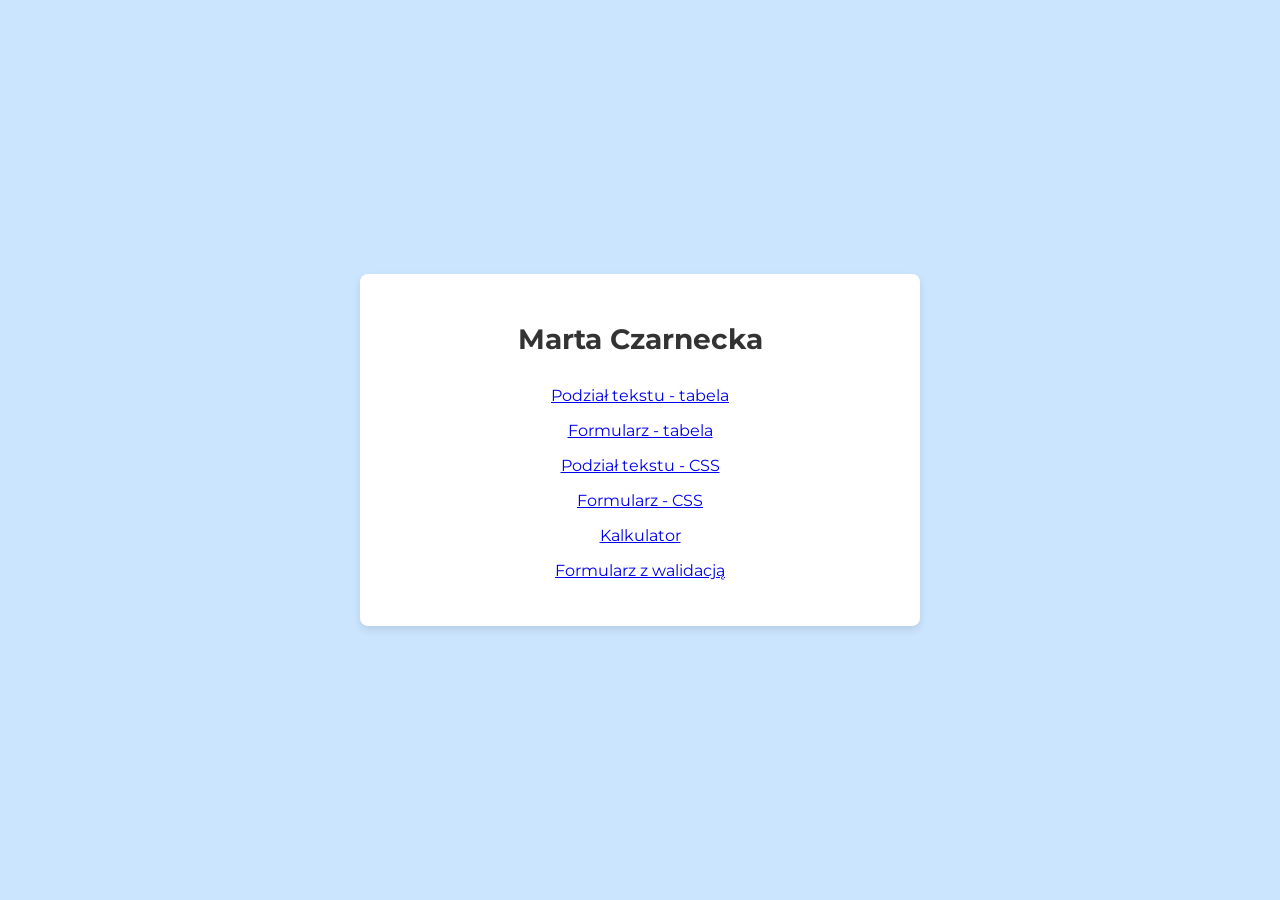
<file: index.html>
<!DOCTYPE html>
<html lang="pl">
<head>
    <meta charset="UTF-8">
    <meta name="viewport" content="width=device-width, initial-scale=1.0">
    <link href="https://fonts.googleapis.com/css2?family=Montserrat:wght@400;700&display=swap" rel="stylesheet">
    <title>Strona startowa</title>
    <style>
    body {
        display: flex;
        justify-content: center;
        align-items: center;
        height: 100vh;
        font-family: 'Montserrat', sans-serif;
        background-color: #cce5ff;
        margin: 0;
        color: #333;
    }
    .container {
        background-color: #ffffff;
        padding: 30px;
        max-width: 500px;
        width: 100%;
        border-radius: 8px;
        box-shadow: 0 4px 8px rgba(0, 0, 0, 0.1);
        text-align: center;
    }
    h1 {
            font-size: 28px;
            color: #333;
            margin-bottom: 30px;
        }

    .section {
        text-align: center;
    }

    </style>
</head>
<body>

    <div class="container">
        <h1>Marta Czarnecka</h1>

        <div class="section">
            <p><a href="subpage1.html">Podział tekstu - tabela</a></p>
            <p><a href="subpage2.html">Formularz - tabela</a></p>
            <p><a href="subpage3.html">Podział tekstu - CSS</a></p>
            <p><a href="subpage4.html">Formularz - CSS</a></p>
            <p><a href="kalkulator/calculator.html">Kalkulator</a></p>
            <p><a href="formularz/formularz.html">Formularz z walidacją</a></p>
        </div>
    </div>

</body>
</html>
</file>
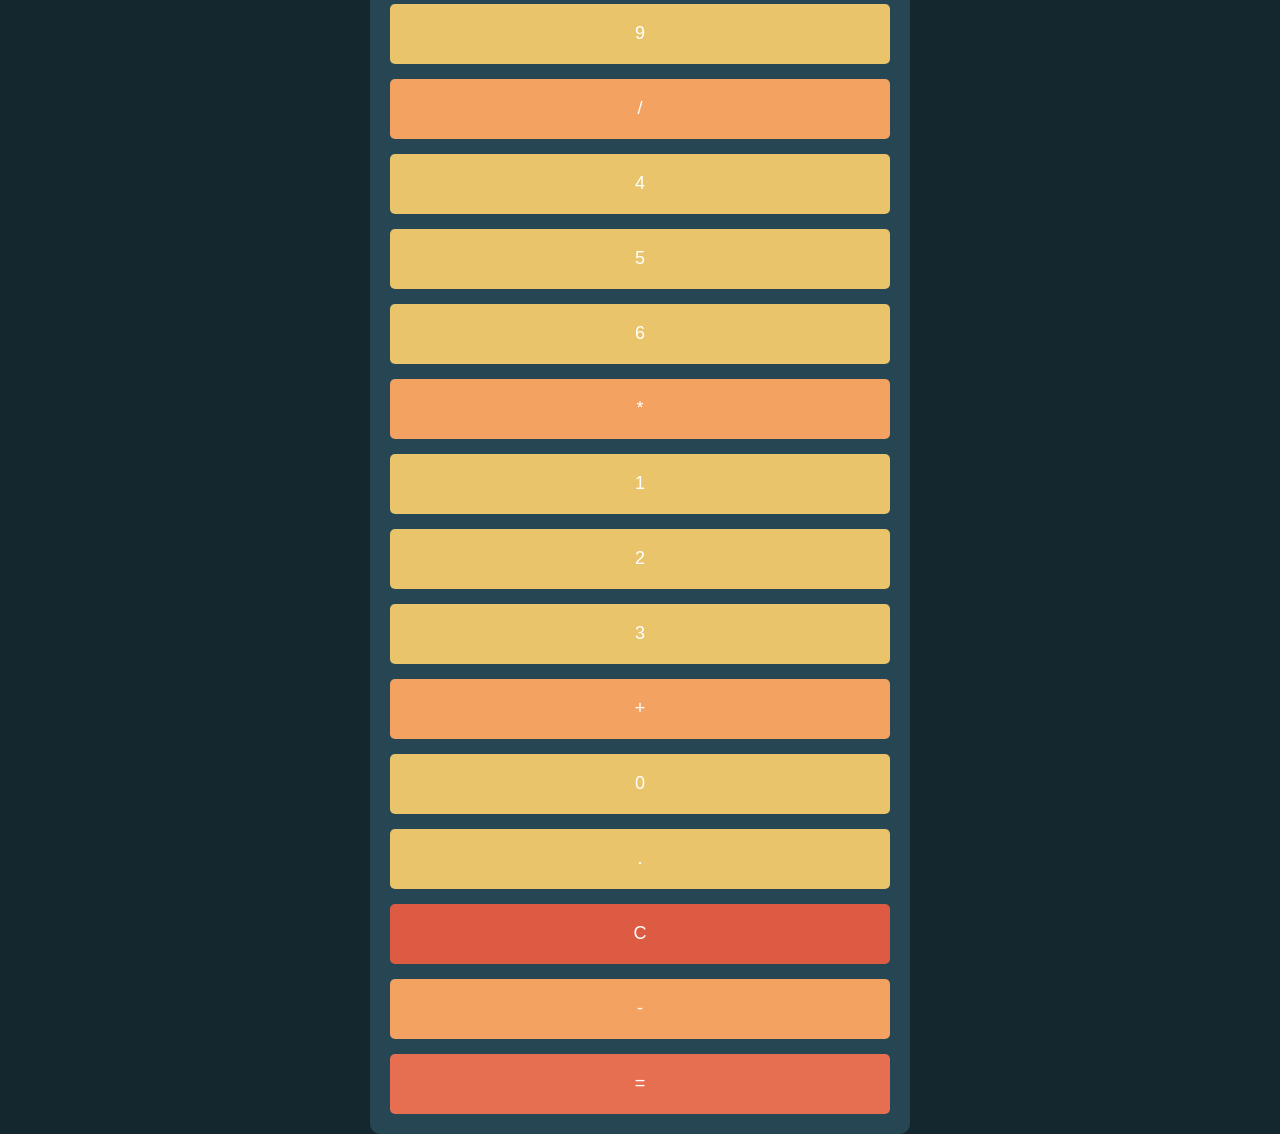
<file: calculator.html>
<!DOCTYPE html>
<html lang="pl">
<head>
    <meta charset="UTF-8">
    <meta name="viewport" content="width=device-width, initial-scale=1.0">
    <title>Kalkulator</title>
    <link rel="stylesheet" href="calculatorcss.css">
    <script src="calculatorjs.js"></script>
</head>
<body>
    <div class="kalkulator">
        <input type="text" id="ekran" disabled>
        <div class="przyciski">
            <div><button onclick="wyswietl('7')">7</button></div>
            <div><button onclick="wyswietl('8')">8</button></div>
            <div><button onclick="wyswietl('9')">9</button></div>
            <div><button class="operacja" onclick="wyswietl('/')">/</button></div>

            <div><button onclick="wyswietl('4')">4</button></div>
            <div><button onclick="wyswietl('5')">5</button></div>
            <div><button onclick="wyswietl('6')">6</button></div>
            <div><button class="operacja" onclick="wyswietl('*')">*</button></div>

            <div><button onclick="wyswietl('1')">1</button></div>
            <div><button onclick="wyswietl('2')">2</button></div>
            <div><button onclick="wyswietl('3')">3</button></div>
            <div><button class="operacja" onclick="wyswietl('+')">+</button></div>

            <div><button onclick="wyswietl('0')">0</button></div>
            <div><button onclick="wyswietl('.')">.</button></div>
            <div><button class="czyszczenie" onclick="wyczysc()">C</button></div>
            <div><button class="operacja" onclick="wyswietl('-')">-</button></div>

        </div>
        <button class="rownosc" onclick="wynik()">=</button>
    </div>
</body>
</html>
</file>
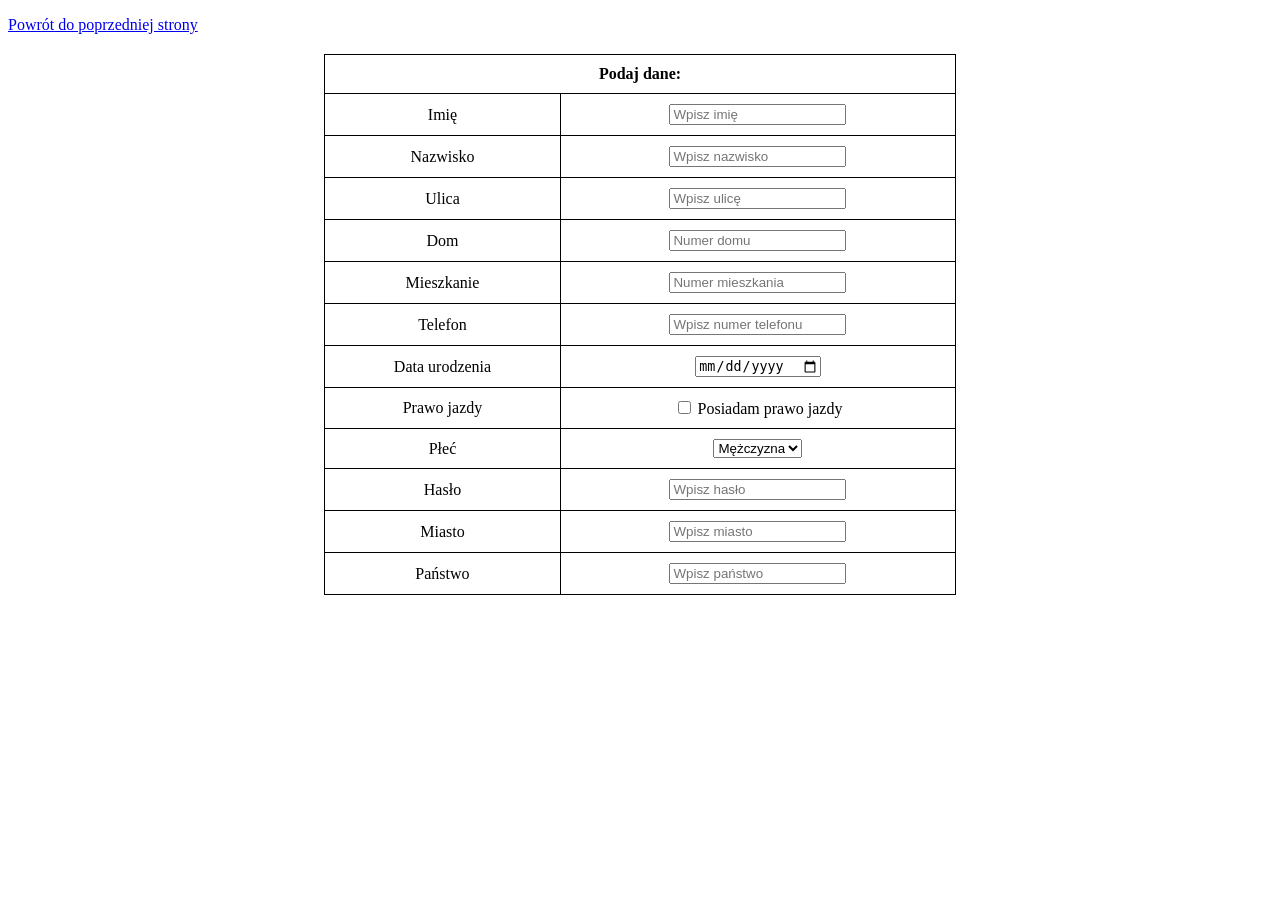
<file: subpage2.html>
<!DOCTYPE html>
<html lang="pl">
<head>
    <meta charset="UTF-8">
    <meta name="viewport" content="width=device-width, initial-scale=1.0">
    <title>Tabela</title>
    <style>
        table {
            width: 50%; 
            border-collapse: collapse;
            margin: 20px auto; 
        }
        th, td {
            border: 1px solid black; 
            padding: 10px; 
            text-align: center;
        }
    </style>
</head>
<body>

<table>
    <p><a href="index.html">Powrót do poprzedniej strony</a></p>
    <thead>
        <tr>
            <th colspan="2">Podaj dane:</th>
        </tr>
    </thead>
    <tbody>
        <tr>
            <td>Imię</td>
            <td><input type="text" placeholder="Wpisz imię"></td>
        </tr>
        <tr>
            <td>Nazwisko</td>
            <td><input type="text" placeholder="Wpisz nazwisko"></td>
        </tr>
        <tr>
            <td>Ulica</td>
            <td><input type="text" placeholder="Wpisz ulicę"></td>
        </tr>
        <tr>
            <td>Dom</td>
            <td><input type="text" placeholder="Numer domu"></td>
        </tr>
        <tr>
            <td>Mieszkanie</td>
            <td><input type="text" placeholder="Numer mieszkania"></td>
        </tr>
        <tr>
            <td>Telefon</td>
            <td><input type="tel" placeholder="Wpisz numer telefonu"></td>
        </tr>
        <tr>
            <td>Data urodzenia</td>
            <td><input type="date"></td>
        </tr>
        <tr>
            <td>Prawo jazdy</td>
            <td><input type="checkbox"> Posiadam prawo jazdy</td>
        </tr>
        <tr>
            <td>Płeć</td>
            <td>
                <select>
                    <option value="m">Mężczyzna</option>
                    <option value="k">Kobieta</option>
                    <option value="i">Inna</option>
                </select>
            </td>
        </tr>
        <tr>
            <td>Hasło</td>
            <td><input type="password" placeholder="Wpisz hasło"></td>
        </tr>
        <tr>
            <td>Miasto</td>
            <td><input type="text" placeholder="Wpisz miasto"></td>
        </tr>
        <tr>
            <td>Państwo</td>
            <td><input type="text" placeholder="Wpisz państwo"></td>
        </tr>
    </tbody>
</table>

</body>
</html>
</file>
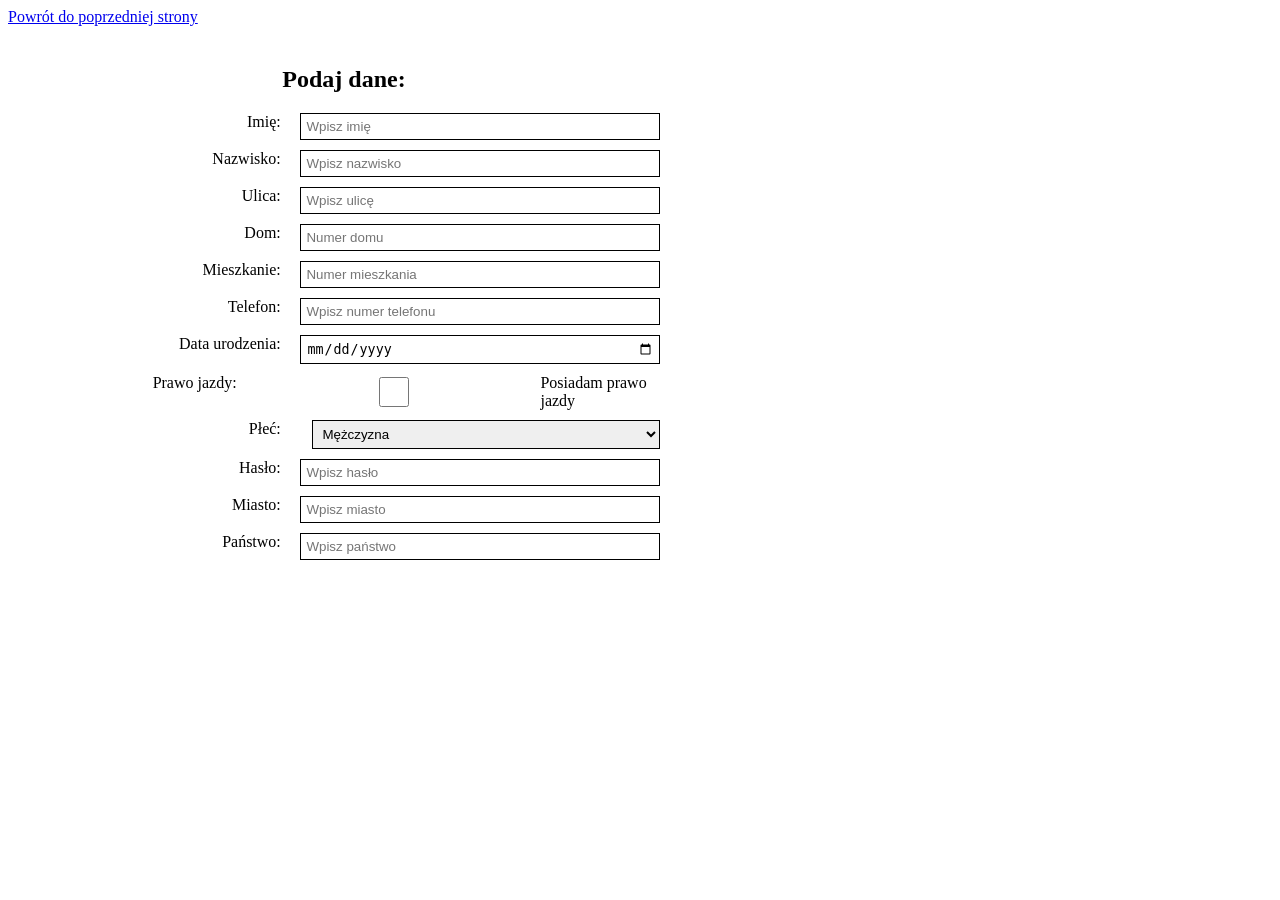
<file: subpage4.html>
<!DOCTYPE html>
<html lang="pl">
<head>
    <meta charset="UTF-8">
    <meta name="viewport" content="width=device-width, initial-scale=1.0">
    <title>Formularz</title>
    <style>
        .form-container {
            width: 50%; 
            padding: 20px; 
        }
        .form-row {
            display: flex; 
            justify-content: space-between; 
            margin: 10px 0;
        }
        .form-row label {
            width: 40%; 
            text-align: right; 
            padding-right: 10px;
        }
        .form-row input, 
        .form-row select {
            width: 55%; 
            padding: 5px; 
            border: 1px solid black; 
        }
        .form-header {
            text-align: center; 
            margin-bottom: 20px;
        }
        .back-link {
            margin-bottom: 20px; 
            text-align: center; 
        }
    </style>
</head>
<body>


<a href="index.html">Powrót do poprzedniej strony</a>


<div class="form-container">
    <div class="form-header">
        <h2>Podaj dane:</h2>
    </div>
    <div class="form-row">
        <label for="name">Imię:</label>
        <input type="text" id="name" placeholder="Wpisz imię">
    </div>
    <div class="form-row">
        <label for="surname">Nazwisko:</label>
        <input type="text" id="surname" placeholder="Wpisz nazwisko">
    </div>
    <div class="form-row">
        <label for="street">Ulica:</label>
        <input type="text" id="street" placeholder="Wpisz ulicę">
    </div>
    <div class="form-row">
        <label for="house">Dom:</label>
        <input type="text" id="house" placeholder="Numer domu">
    </div>
    <div class="form-row">
        <label for="apartment">Mieszkanie:</label>
        <input type="text" id="apartment" placeholder="Numer mieszkania">
    </div>
    <div class="form-row">
        <label for="phone">Telefon:</label>
        <input type="tel" id="phone" placeholder="Wpisz numer telefonu">
    </div>
    <div class="form-row">
        <label for="birthdate">Data urodzenia:</label>
        <input type="date" id="birthdate">
    </div>
    <div class="form-row">
        <label for="license">Prawo jazdy:</label>
        <input type="checkbox" id="license"> Posiadam prawo jazdy
    </div>
    <div class="form-row">
        <label for="gender">Płeć:</label>
        <select id="gender">
            <option value="m">Mężczyzna</option>
            <option value="k">Kobieta</option>
            <option value="i">Inna</option>
        </select>
    </div>
    <div class="form-row">
        <label for="password">Hasło:</label>
        <input type="password" id="password" placeholder="Wpisz hasło">
    </div>
    <div class="form-row">
        <label for="city">Miasto:</label>
        <input type="text" id="city" placeholder="Wpisz miasto">
    </div>
    <div class="form-row">
        <label for="country">Państwo:</label>
        <input type="text" id="country" placeholder="Wpisz państwo">
    </div>
</div>

</body>
</html>
</file>
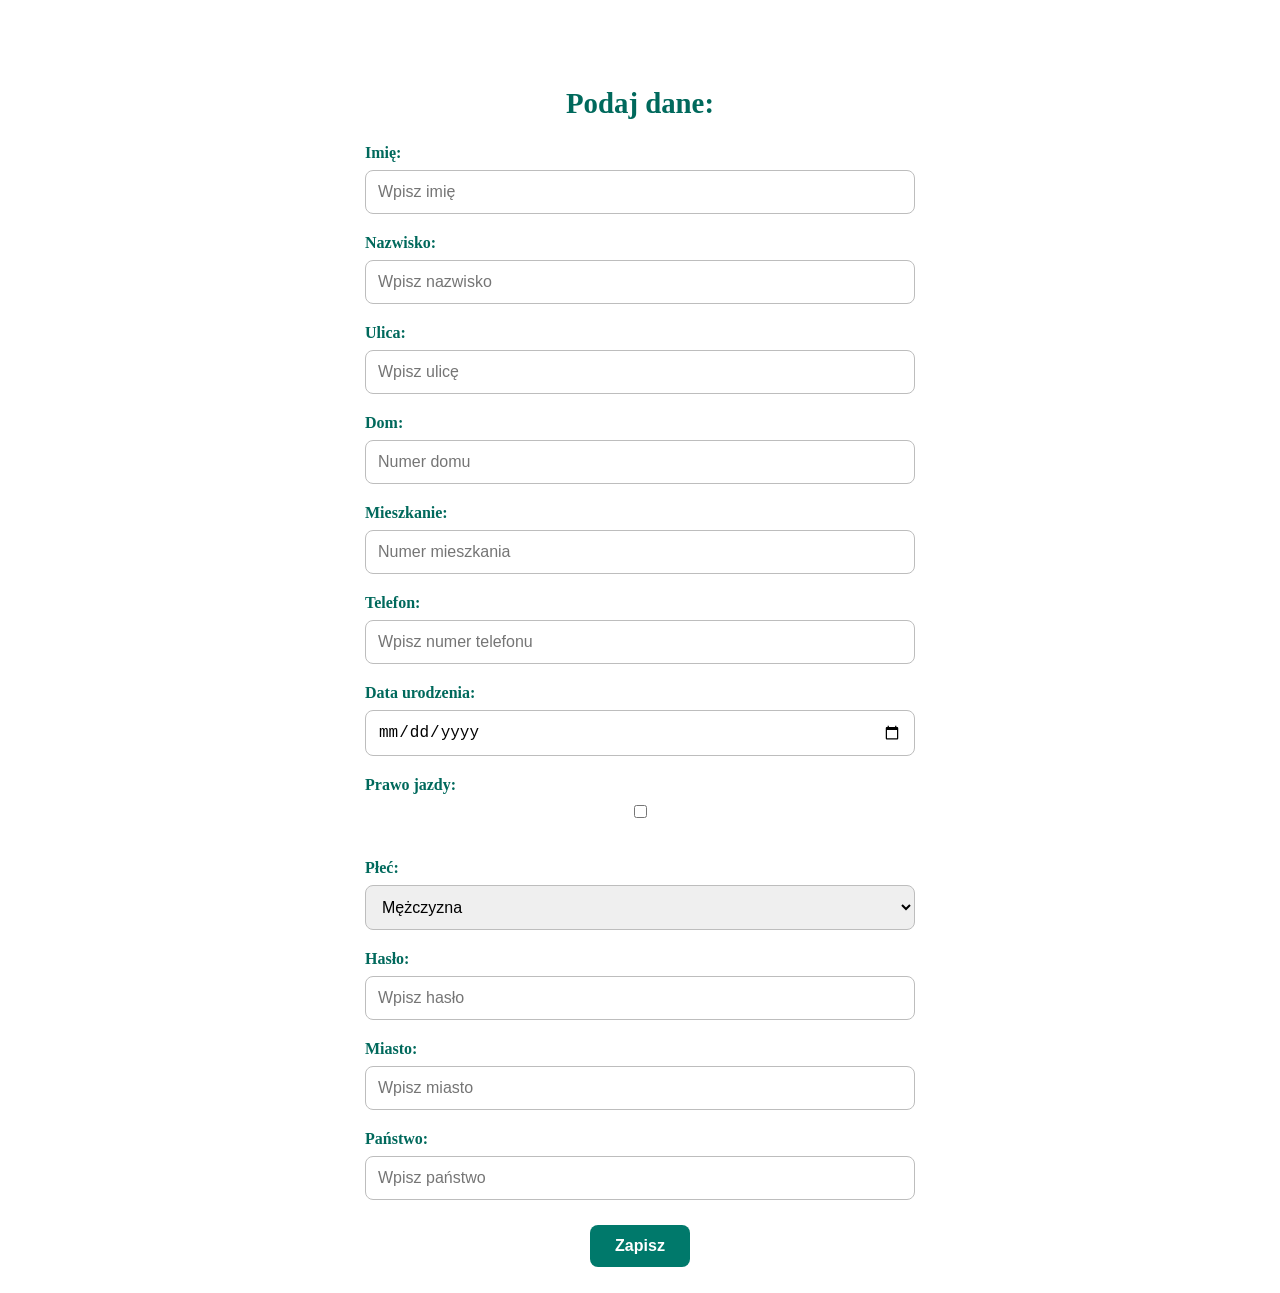
<file: formularz/formularz.html>
<!DOCTYPE html>
<html lang="pl">
<head>
    <meta charset="UTF-8">
    <meta name="viewport" content="width=device-width, initial-scale=1.0">
    <title>Formularz</title>
    <script src="formularzJS.js"></script>
    <link rel="stylesheet" href="formularzCSS.css">
</head>
<body>

<div class="form-container">
    <div class="back-link">
        <a href="index.html">Powrót do poprzedniej strony</a>
    </div>
    <div class="form-header">
        <h2>Podaj dane:</h2>
    </div>
    <form name="form" action="losowastrona.pl" onsubmit="return Validate()" >
    <div class="form-row">
        <label for="name">Imię:</label>
        <input type="text" id="name" name="name" placeholder="Wpisz imię">
    </div>
    <div class="form-row">
        <label for="surname">Nazwisko:</label>
        <input type="text" id="surname" name="surname" placeholder="Wpisz nazwisko">
    </div>
    <div class="form-row">
        <label for="street">Ulica:</label>
        <input type="text" id="street" name="street" placeholder="Wpisz ulicę">
    </div>
    <div class="form-row">
        <label for="house">Dom:</label>
        <input type="text" id="house" name="house" placeholder="Numer domu">
    </div>
    <div class="form-row">
        <label for="apartment">Mieszkanie:</label>
        <input type="text" id="apartment" name="apartment" placeholder="Numer mieszkania">
    </div>
    <div class="form-row">
        <label for="phone">Telefon:</label>
        <input type="tel" id="phone" name="phone" placeholder="Wpisz numer telefonu">
    </div>
    <div class="form-row">
        <label for="date">Data urodzenia:</label>
        <input type="date" name="date" id="date">
    </div>
    <div class="form-row">
        <label for="license">Prawo jazdy:</label>
        <input type="checkbox" name="license" id="license"> Posiadam prawo jazdy
    </div>
    <div class="form-row">
        <label for="gender">Płeć:</label>
        <select id="gender" name="gender">
            <option value="m">Mężczyzna</option>
            <option value="k">Kobieta</option>
            <option value="i">Inna</option>
        </select>
    </div>
    <div class="form-row">
        <label for="password">Hasło:</label>
        <input type="password" id="password" name="password" placeholder="Wpisz hasło">
    </div>
    <div class="form-row">
        <label for="city">Miasto:</label>
        <input type="text" id="city" name="city" placeholder="Wpisz miasto">
    </div>
    <div class="form-row">
        <label for="country">Państwo:</label>
        <input type="text" id="country" name="country" placeholder="Wpisz państwo">
    </div>
    <div class="form-footer">
        <button type="submit">Zapisz</button>
    </div>
</form>
</div>

</body>
</html>
</file>
<file: calculatorcss.css>
body {
    display: flex;
    justify-content: center;
    align-items: center;
    height: 100vh;
    background-color: #15272e;
    margin: 0;
}

.kalkulator {
    width: 500px;
    background-color: #264653;
    border-radius: 10px;
    padding: 20px;
}

#ekran {
    width: 100%;
    height: 50px;
    background-color: #222;
    border: none;
    color: #fff;
    font-size: 24px;
    text-align: right;
    padding-right: 10px;
    border-radius: 5px;
    margin-bottom: 15px;
}

.przyciski {
    display: grid;
    grid_template_columns: repeat(4, 1fr);
    gap: 15px;
}

button {
    width: 100%;
    height: 60px;
    font-size: 18px;
    color: #fff;
    background-color: #e9c46a;
    border: none;
    border-radius: 5px;
    cursor: pointer;
}

.operacja{
    background-color: #f4a261;
}

.rownosc{
    background-color: #e76f51;
    margin-top: 15px;
}

.czyszczenie{
    background-color: #dd5a43;
}
</file>
<file: formularz/formularzCSS.css>
body {
    margin: 0;
    padding: 0;
    background-color: #ffffff;  
    color: #ffffff;  
    display: flex;
    justify-content: center;
    align-items: center;
    min-height: 100vh;
    box-sizing: border-box;
}

.form-container {
    width: 80%;  
    max-width: 600px;  
    background-color: #ffffff;
    padding: 25px;
    box-sizing: border-box;
    margin-top: 20px;
    height: auto;  
}


.form-header {
    text-align: center;
    margin-bottom: 20px;
}

.form-header h2 {
    font-size: 1.8rem;
    color: #00695c; 
}

.form-row {
    display: flex;
    flex-direction: column;
    margin-bottom: 20px;
}

.form-row label {
    margin-bottom: 8px;
    font-weight: 600;
    color: #00695c;  }

.form-row input,
.form-row select {
    padding: 12px;
    border: 1px solid #bdbdbd;
    border-radius: 8px;
    font-size: 1rem;
    width: 100%;
    box-sizing: border-box;
    transition: border-color 0.3s ease, box-shadow 0.3s ease;
}


.form-row input[type="checkbox"] {
    width: auto;
}

.back-link {
    text-align: center;
    margin-bottom: 20px;
}

.back-link a {
    text-decoration: none;
    color: #ffffff;
    font-size: 1rem;
    font-weight: 500;
    transition: color 0.3s ease;
}

.back-link a:hover {
    text-decoration: underline;
    color: #80cbc4;  }

.form-footer {
    text-align: center;
    margin-top: 25px;
}

.form-footer button {
    background-color: #00796b;  
    color: #ffffff;
    border: none;
    padding: 12px 25px;
    border-radius: 8px;
    font-size: 1rem;
    font-weight: 600;
    cursor: pointer;
    transition: background-color 0.3s ease, box-shadow 0.3s ease;
}

.form-footer button:hover {
    background-color: #004d40;  
    box-shadow: 0 5px 10px rgba(0, 77, 64, 0.3);
}
</file>
